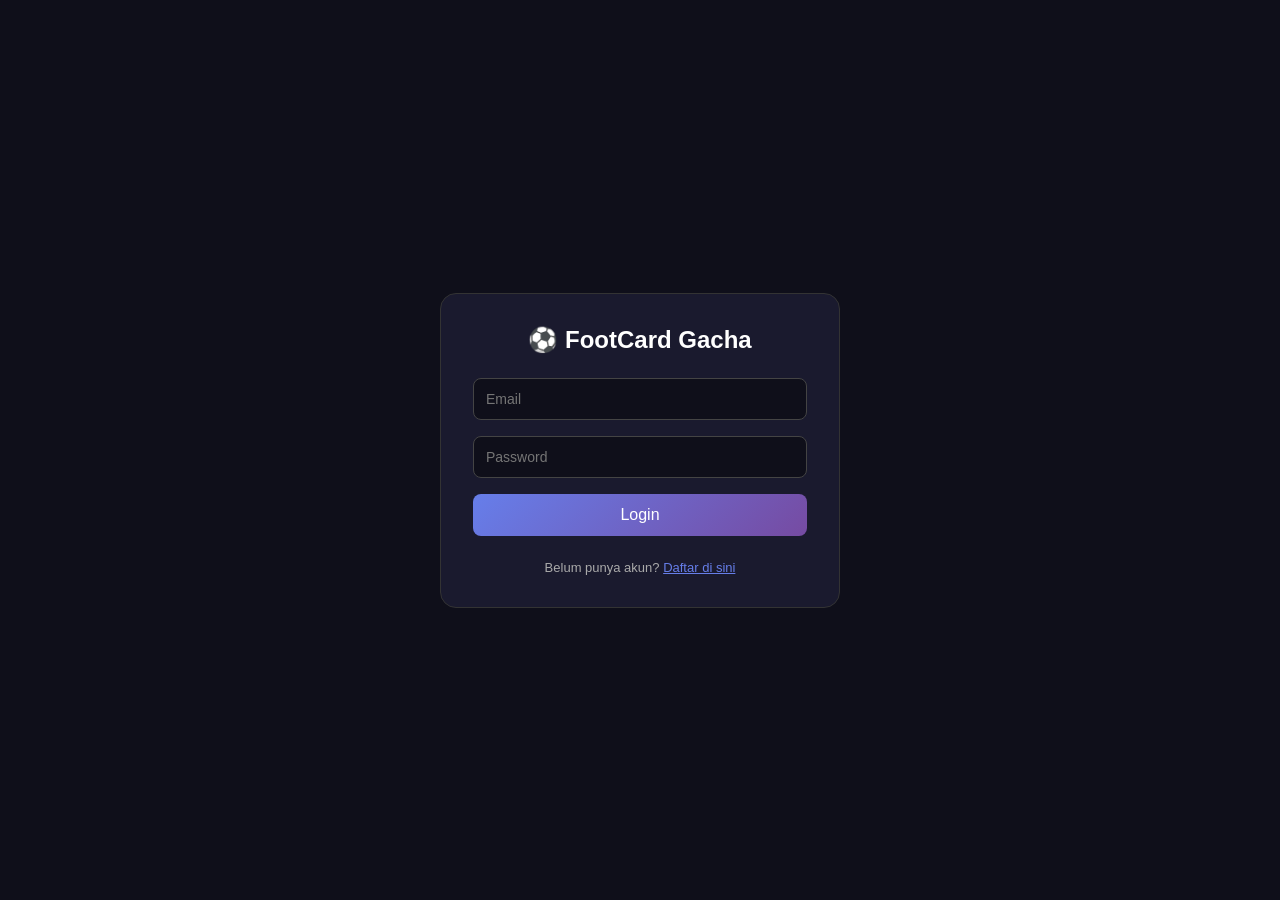
<file: static/login.html>
<!DOCTYPE html>
<html lang="id">
<head>
  <meta charset="UTF-8">
  <meta name="viewport" content="width=device-width, initial-scale=1.0">
  <title>FootCard Gacha — Login</title>
  <style>
    * { margin: 0; padding: 0; box-sizing: border-box; }
    body {
      background: #0f0f1a;
      font-family: 'Segoe UI', sans-serif;
      min-height: 100vh;
      display: flex;
      align-items: center;
      justify-content: center;
    }
    .auth-container {
      width: 100%;
      max-width: 400px;
      background: #1a1a2e;
      padding: 2rem;
      border-radius: 16px;
      border: 1px solid #333;
    }
    .auth-container h2 {
      text-align: center;
      color: #fff;
      margin-bottom: 1.5rem;
      font-size: 1.5rem;
    }
    .auth-input {
      width: 100%;
      padding: 12px;
      margin-bottom: 1rem;
      border-radius: 8px;
      border: 1px solid #444;
      background: #0f0f1a;
      color: #fff;
      font-size: 14px;
    }
    .auth-btn {
      width: 100%;
      padding: 12px;
      border-radius: 8px;
      border: none;
      background: linear-gradient(135deg, #667eea, #764ba2);
      color: #fff;
      font-size: 16px;
      cursor: pointer;
      margin-bottom: 0.5rem;
    }
    .auth-btn:hover { opacity: 0.9; }
    .auth-switch {
      text-align: center;
      color: #aaa;
      font-size: 13px;
      margin-top: 1rem;
    }
    .auth-switch a {
      color: #667eea;
      cursor: pointer;
      text-decoration: underline;
    }
    .auth-error {
      color: #ff6b6b;
      text-align: center;
      font-size: 13px;
      margin-bottom: 1rem;
      display: none;
    }
    .auth-success {
      color: #51cf66;
      text-align: center;
      font-size: 13px;
      margin-bottom: 1rem;
      display: none;
    }
  </style>
</head>
<body>

  <!-- Form Login -->
  <div class="auth-container" id="loginForm">
    <h2>⚽ FootCard Gacha</h2>
    <div class="auth-error" id="loginError"></div>
    <input class="auth-input" type="email"    id="loginEmail"    placeholder="Email">
    <input class="auth-input" type="password" id="loginPassword" placeholder="Password">
    <button class="auth-btn" onclick="handleLogin()">Login</button>
    <div class="auth-switch">
      Belum punya akun? <a onclick="showRegister()">Daftar di sini</a>
    </div>
  </div>

  <!-- Form Register -->
  <div class="auth-container" id="registerForm" style="display:none">
    <h2>⚽ Daftar Akun</h2>
    <div class="auth-error"   id="registerError"></div>
    <div class="auth-success" id="registerSuccess"></div>
    <input class="auth-input" type="text"     id="regUsername" placeholder="Username">
    <input class="auth-input" type="email"    id="regEmail"    placeholder="Email">
    <input class="auth-input" type="password" id="regPassword" placeholder="Password">
    <button class="auth-btn" onclick="handleRegister()">Daftar</button>
    <div class="auth-switch">
      Sudah punya akun? <a onclick="showLogin()">Login di sini</a>
    </div>
  </div>

  <script src="api.js"></script>
  <script>
    if (getToken()) window.location.href = "/"

    function showRegister() {
      document.getElementById("loginForm").style.display    = "none"
      document.getElementById("registerForm").style.display = "block"
    }

    function showLogin() {
      document.getElementById("registerForm").style.display = "none"
      document.getElementById("loginForm").style.display    = "block"
    }

    async function handleLogin() {
      const email    = document.getElementById("loginEmail").value
      const password = document.getElementById("loginPassword").value
      const errEl    = document.getElementById("loginError")

      if (!email || !password) {
        errEl.textContent   = "Email dan password wajib diisi"
        errEl.style.display = "block"
        return
      }

      const data = await login(email, password)

      if (data.error) {
        errEl.textContent   = data.error
        errEl.style.display = "block"
      } else {
        window.location.href = "/"
      }
    }

    async function handleRegister() {
      const username = document.getElementById("regUsername").value
      const email    = document.getElementById("regEmail").value
      const password = document.getElementById("regPassword").value
      const errEl    = document.getElementById("registerError")
      const sucEl    = document.getElementById("registerSuccess")

      if (!username || !email || !password) {
        errEl.textContent   = "Semua field wajib diisi"
        errEl.style.display = "block"
        return
      }

      const data = await register(username, email, password)

      if (data.error) {
        errEl.textContent   = data.error
        errEl.style.display = "block"
        sucEl.style.display = "none"
      } else {
        sucEl.textContent   = "Register berhasil! Silakan login."
        sucEl.style.display = "block"
        errEl.style.display = "none"
        setTimeout(() => showLogin(), 1500)
      }
    }
  </script>

</body>
</html>
</file>
